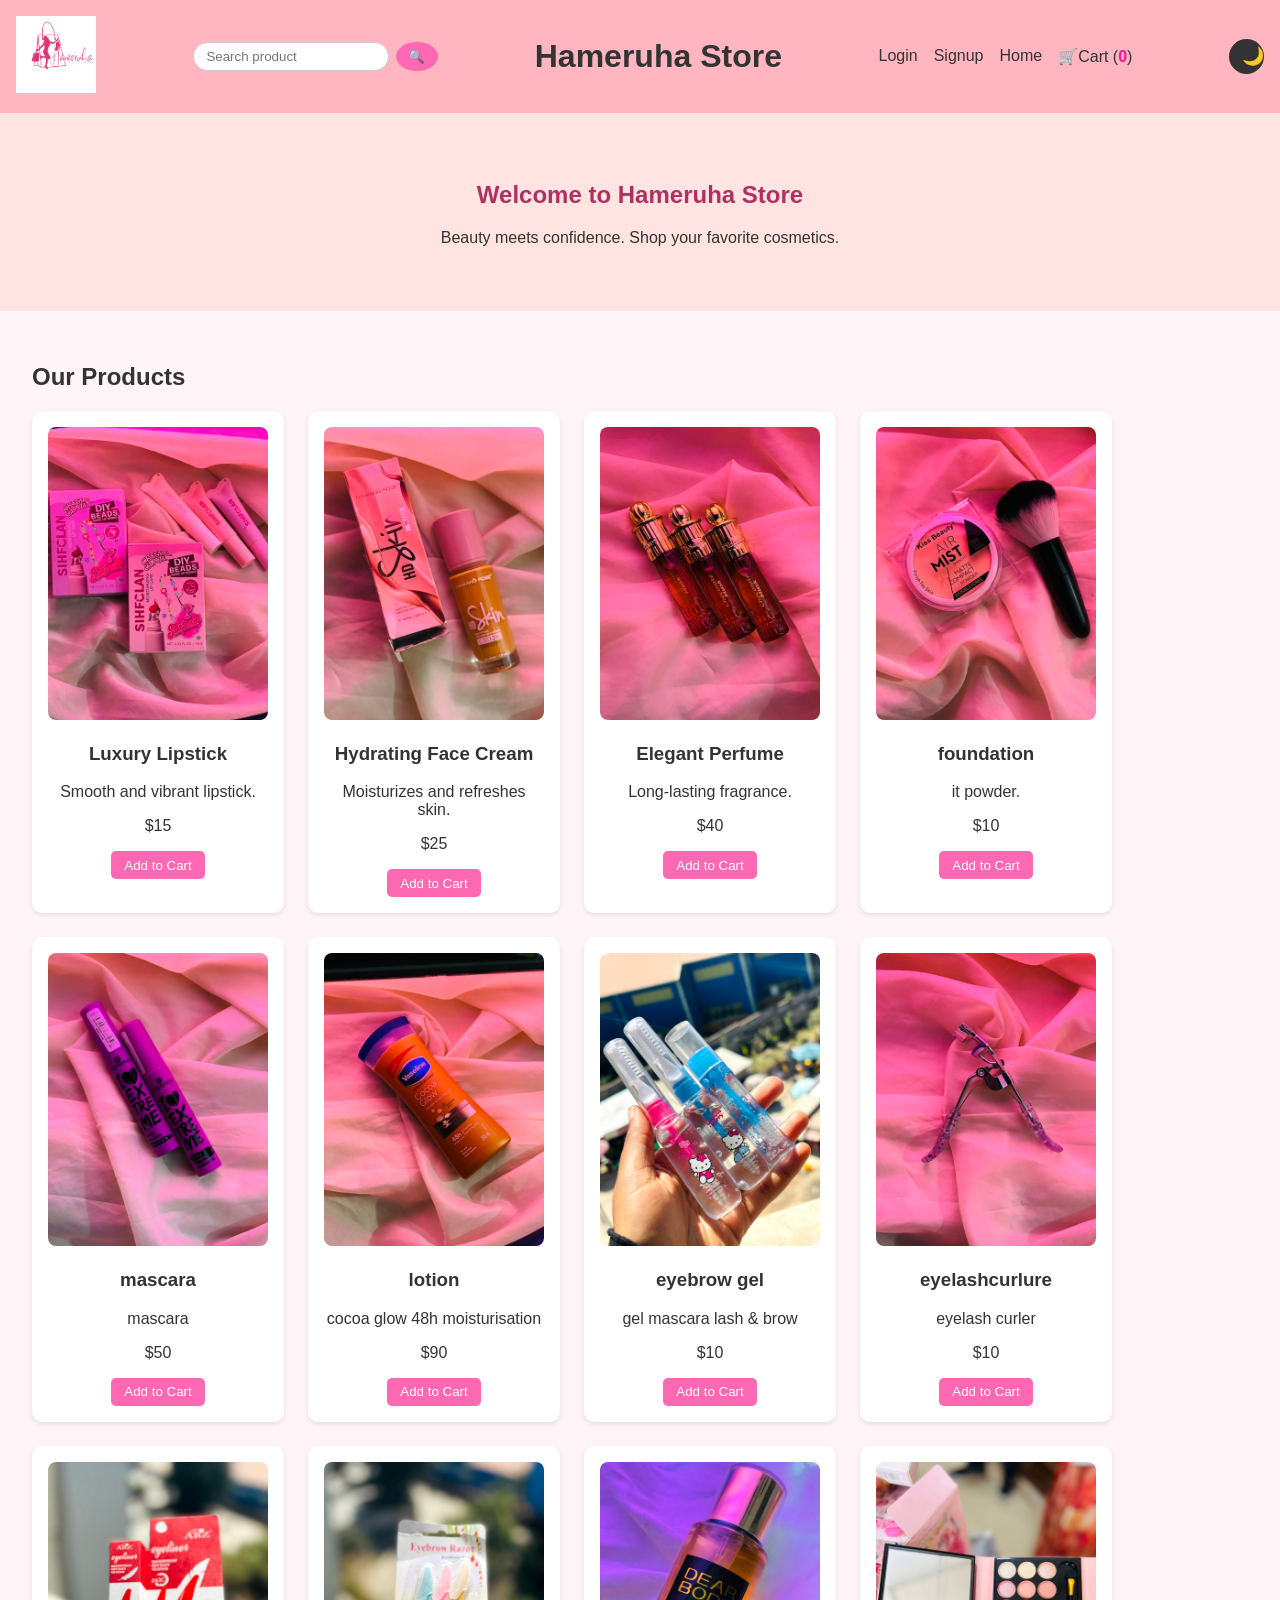
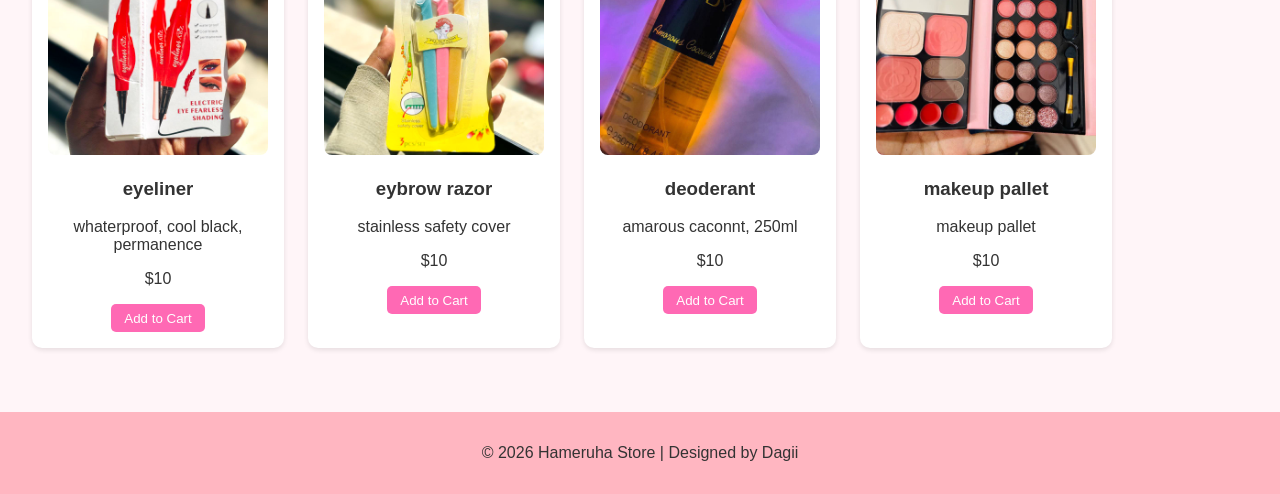
<file: ip hameruha/index.html>
<!DOCTYPE html>
<html lang="en">
<head>
  <meta charset="UTF-8">
  <title>Hameruha Store - Home</title>
  <link rel="stylesheet" href="index.css">
</head>
<body>

<header>
  <div class="img">
    <img src="images/logooo.png" alt="logo">
  </div>

  <div class="search">
    <input type="search" placeholder="Search product">
    <button>🔍</button>
  </div>

  <h1>Hameruha Store</h1>

  <nav>
    <ul>
      <li><a href="login.html">Login</a></li>
      <li><a href="signup.html">Signup</a></li>
      <li><a href="index.html">Home</a></li>
      <li><a href="cart.html">🛒Cart (<span id="cart-count">0</span>)</a></li>
    </ul>
  </nav>
  <button id="darkToggle" class="dark-btn">🌙</button>

</header>

<section class="hero">
  <h2>Welcome to Hameruha Store</h2>
  <p>Beauty meets confidence. Shop your favorite cosmetics.</p>
</section>

<section class="products">
  <h2>Our Products</h2>
  <div id="productGrid" class="product-grid"></div>
</section>

<footer>
  <p>&copy; 2026 Hameruha Store | Designed by Dagii</p>
</footer>

<script src="products.js"></script>
<script src="script.js"></script>

</body>
</html>
</file>
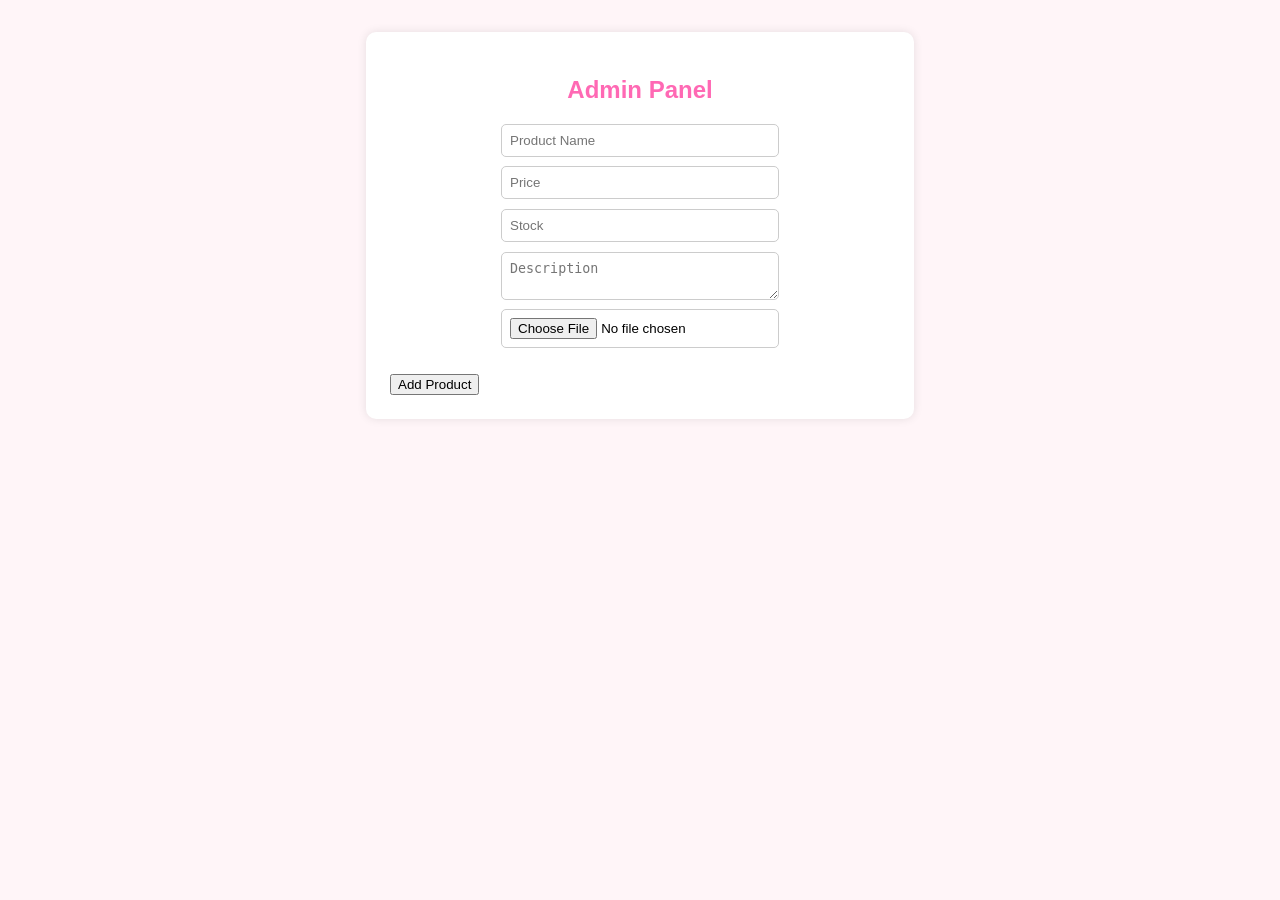
<file: ip hameruha/admin.html>
<!DOCTYPE html>
<html lang="en">
<head>
  <meta charset="UTF-8">
  <title>Admin</title>
  <link rel="stylesheet" href="style.css">
</head>
<body>

<section class="admin">
  <h2>Admin Panel</h2>

  <form id="addProductForm">
    <input id="name" placeholder="Product Name" required>
    <input id="price" type="number" placeholder="Price" required>
    <input id="stock" type="number" placeholder="Stock" required>
    <textarea id="description" placeholder="Description"></textarea>
    <input id="image" type="file" required>
    <button>Add Product</button>
  </form>
</section>

<script src="products.js"></script>
<script src="script.js"></script>
</body>
</html>
</file>
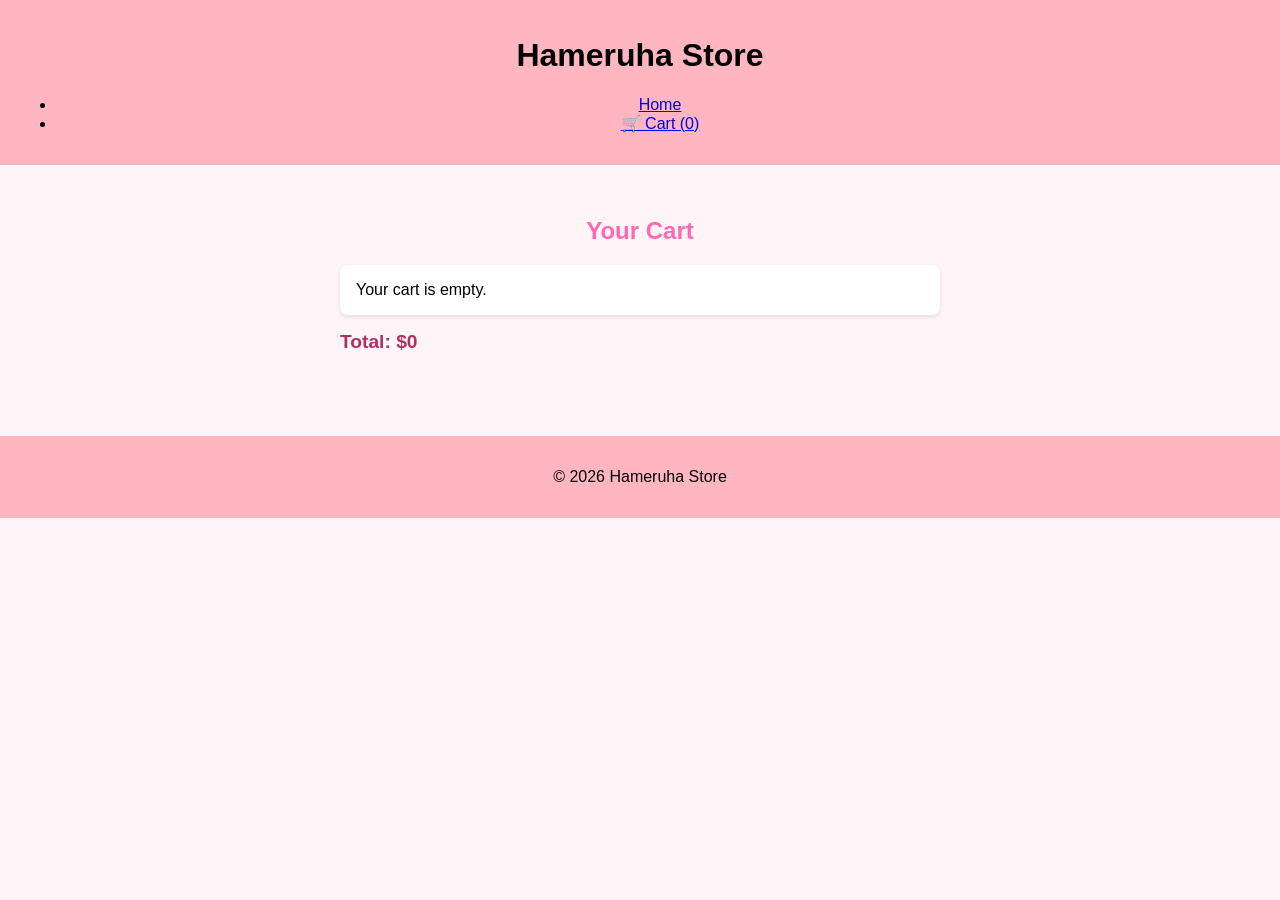
<file: ip hameruha/cart.html>
<!DOCTYPE html>
<html lang="en">
<head>
  <meta charset="UTF-8">
  <title>Your Cart</title>
  <link rel="stylesheet" href="style.css">
  <link rel="stylesheet" href="cart.css">
</head>
<body>

<header>
  <h1>Hameruha Store</h1>
  <nav>
    <ul>
      <li><a href="index.html">Home</a></li>
      <li><a href="cart.html">🛒 Cart (<span id="cart-count">0</span>)</a></li>
    </ul>
  </nav>
</header>

<section class="cart">
  <h2>Your Cart</h2>
  <ul id="cart-items"></ul>
  <h3 id="cart-total">Total: $0</h3>
</section>

<footer>
  <p>&copy; 2026 Hameruha Store</p>
</footer>

<script src="products.js"></script>
<script src="script.js"></script>
</body>
</html>
</file>
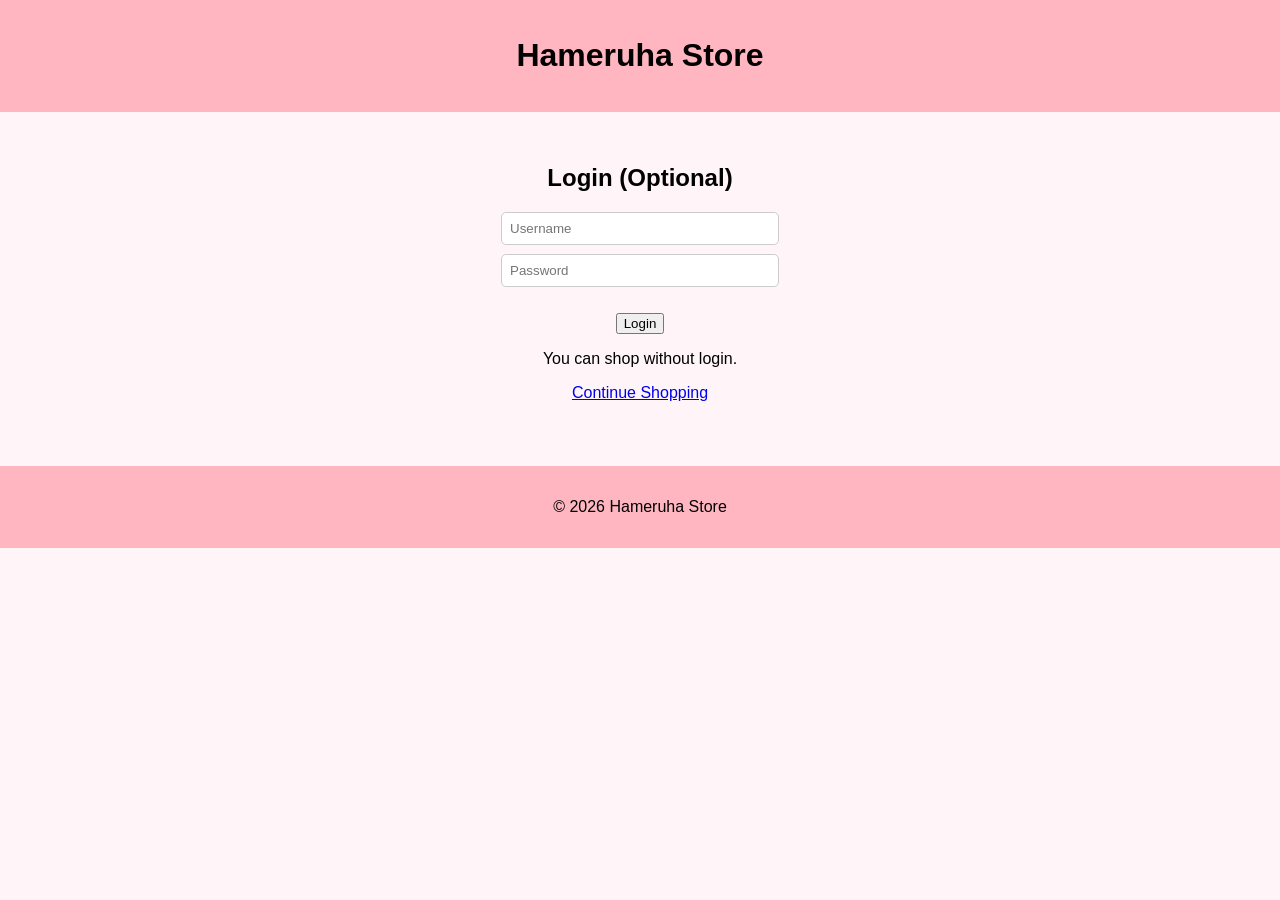
<file: ip hameruha/login.html>
<!DOCTYPE html>
<html lang="en">
<head>
  <meta charset="UTF-8">
  <title>Login</title>
  <link rel="stylesheet" href="style.css">
</head>
<body>

<header>
  <h1>Hameruha Store</h1>
</header>

<section class="form-section">
  <h2>Login (Optional)</h2>
  <form>
    <input type="text" placeholder="Username">
    <input type="password" placeholder="Password">
    <button>Login</button>
  </form>

  <p>You can shop without login.</p>
  <a href="index.html">Continue Shopping</a>
</section>

<footer>
  <p>&copy; 2026 Hameruha Store</p>
</footer>

<script src="script.js"></script>
</body>
</html>
</file>
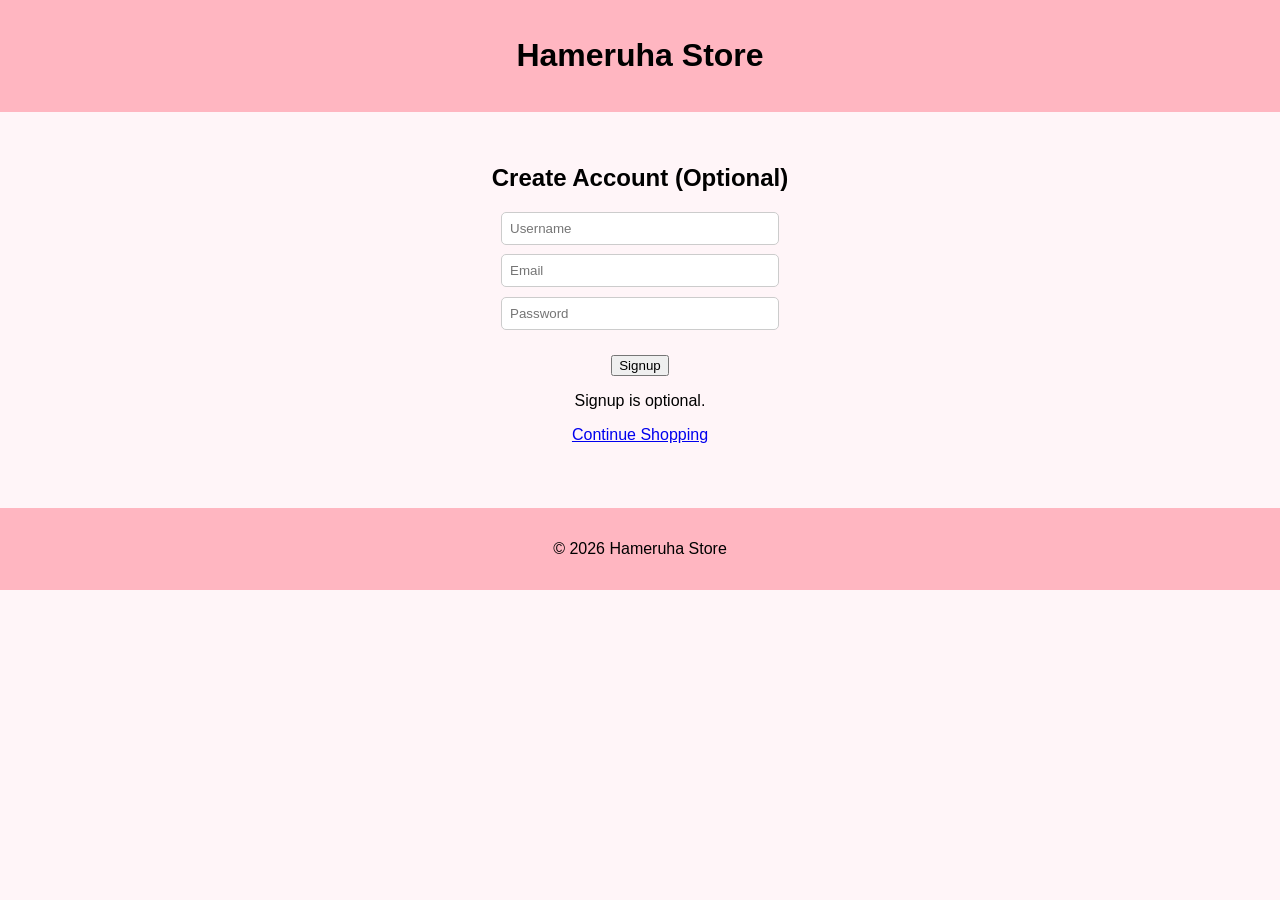
<file: ip hameruha/signup.html>
<!DOCTYPE html>
<html lang="en">
<head>
  <meta charset="UTF-8">
  <title>Signup</title>
  <link rel="stylesheet" href="style.css">
</head>
<body>

<header>
  <h1>Hameruha Store</h1>
</header>

<section class="form-section">
  <h2>Create Account (Optional)</h2>
  <form id="signupForm">
    <input type="text" id="suName" placeholder="Username">
    <input type="email" id="suEmail" placeholder="Email">
    <input type="password" id="suPass" placeholder="Password">
    <button type="submit">Signup</button>
  </form>

  <p>Signup is optional.</p>
  <a href="index.html">Continue Shopping</a>
</section>

<footer>
  <p>&copy; 2026 Hameruha Store</p>
</footer>

<script src="script.js"></script>
</body>
</html>
</file>
<file: ip hameruha/index.css>
body {
  margin: 0;
  font-family: Arial, sans-serif;
  background: #fff5f8;
  color: #333;
}

/* Header */
header {
  display: flex;
  align-items: center;
  justify-content: space-between;
  padding: 1rem;
  background: #ffb6c1;
  flex-wrap: wrap;
}

.img img {
  width: 80px;
  height: auto;
}

/* Search */
.search {
  display: flex;
  gap: 0.4rem;
}

.search input {
  padding: 0.4rem 0.8rem;
  border-radius: 20px;
  border: 1px solid #ccc;
}

.search button {
  background: #ff69b4;
  border: none;
  color: white;
  padding: 0.4rem 0.8rem;
  border-radius: 50%;
  cursor: pointer;
}

.search button:hover {
  background: #ff1493;
}

/* Nav */
nav ul {
  list-style: none;
  display: flex;
  gap: 1rem;
  padding: 0;
}

nav a {
  text-decoration: none;
  color: #333;
}

/* Hero */
.hero {
  background: #ffe4e1;
  padding: 3rem;
  text-align: center;
}

.hero h2 {
  color: #b03060;
}

/* Products */
.products {
  padding: 2rem;
}

.product-grid {
  display: flex;
  flex-wrap: wrap;
  gap: 1.5rem;
}

.product-card {
  background: white;
  width: 220px;
  padding: 1rem;
  border-radius: 10px;
  text-align: center;
  box-shadow: 0 2px 5px rgba(0,0,0,0.1);
}

.product-card img {
  width: 100%;
  border-radius: 8px;
}

/* Buttons */
button {
  background: #ff69b4;
  border: none;
  color: white;
  padding: 0.4rem 0.8rem;
  border-radius: 5px;
  cursor: pointer;
}

button:hover {
  background: #ff1493;
}

/* Footer */
footer {
  background: #ffb6c1;
  text-align: center;
  padding: 1rem;
  margin-top: 2rem;
}

#cart-count {
  color: #ff1493;
  font-weight: bold;
}
/* ===== DARK MODE ===== */
body.dark-mode {
  background-color: #1e1e1e;
  color: #f1f1f1;
}

body.dark-mode header,
body.dark-mode footer {
  background-color: #333;
}

body.dark-mode .product-card,
body.dark-mode .cart li {
  background-color: #2c2c2c;
  color: white;
}

body.dark-mode nav a {
  color: #f1f1f1;
}

/* dark button style */
.dark-btn {
  background: #333;
  color: white;
  border-radius: 50%;
  width: 35px;
  height: 35px;
  font-size: 18px;
}
.product-card {
  transition: transform 0.3s ease, box-shadow 0.3s ease;
}

.product-card:hover {
  transform: translateY(-5px);
  box-shadow: 0 5px 15px rgba(0,0,0,0.2);
}

button {
  transition: background 0.3s ease, transform 0.2s ease;
}

button:hover {
  transform: scale(1.05);
}
@media (max-width: 768px) {
  header {
    flex-direction: column;
    gap: 1rem;
  }

  nav ul {
    flex-direction: column;
    align-items: center;
  }

  .product-grid {
    justify-content: center;
  }

  .product-card {
    width: 90%;
  }

  .search {
    width: 100%;
    justify-content: center;
  }

  .search input {
    width: 70%;
  }
}
</file>
<file: ip hameruha/style.css>
body {
  margin: 0;
  font-family: Arial, sans-serif;
  background: #fff5f8;
}

/* Header */
header {
  background: #ffb6c1;
  padding: 1rem;
  text-align: center;
}

/* Forms */
.form-section {
  padding: 2rem;
  text-align: center;
}

form input,
form textarea {
  display: block;
  margin: 0.6rem auto;
  padding: 0.5rem;
  width: 260px;
  border-radius: 5px;
  border: 1px solid #ccc;
}

form button {
  margin-top: 1rem;
}

/* Admin */
.admin {
  max-width: 500px;
  margin: 2rem auto;
  background: white;
  padding: 1.5rem;
  border-radius: 10px;
  box-shadow: 0 0 10px rgba(0,0,0,0.1);
}

.admin h2 {
  text-align: center;
  color: #ff69b4;
}

/* Footer */
footer {
  background: #ffb6c1;
  text-align: center;
  padding: 1rem;
  margin-top: 2rem;
}
@media (max-width: 768px) {
  header {
    flex-direction: column;
    gap: 1rem;
  }

  nav ul {
    flex-direction: column;
    align-items: center;
  }

  .product-grid {
    justify-content: center;
  }

  .product-card {
    width: 90%;
  }

  .search {
    width: 100%;
    justify-content: center;
  }

  .search input {
    width: 70%;
  }
}
</file>
<file: ip hameruha/cart.css>
.cart {
  padding: 2rem;
  max-width: 600px;
  margin: auto;
}

.cart ul {
  list-style: none;
  padding: 0;
}

.cart li {
  background: white;
  margin-bottom: 0.7rem;
  padding: 1rem;
  border-radius: 8px;
  box-shadow: 0 2px 5px rgba(0,0,0,0.1);
}

#cart-total {
  margin-top: 1rem;
  color: #b03060;
  font-size: 1.2rem;
}
.cart li {
  display: flex;
  flex-direction: column;
  gap: 0.3rem;
}

.cart h2 {
  text-align: center;
  color: #ff69b4;
}

/*Media queries make the website responsive for mobile screens*/
@media (max-width: 768px) {
  header {
    flex-direction: column;
    gap: 1rem;
  }

  nav ul {
    flex-direction: column;
    align-items: center;
  }

  .product-grid {
    justify-content: center;
  }

  .product-card {
    width: 90%;
  }

  .search {
    width: 100%;
    justify-content: center;
  }

  .search input {
    width: 70%;
  }
}
</file>
